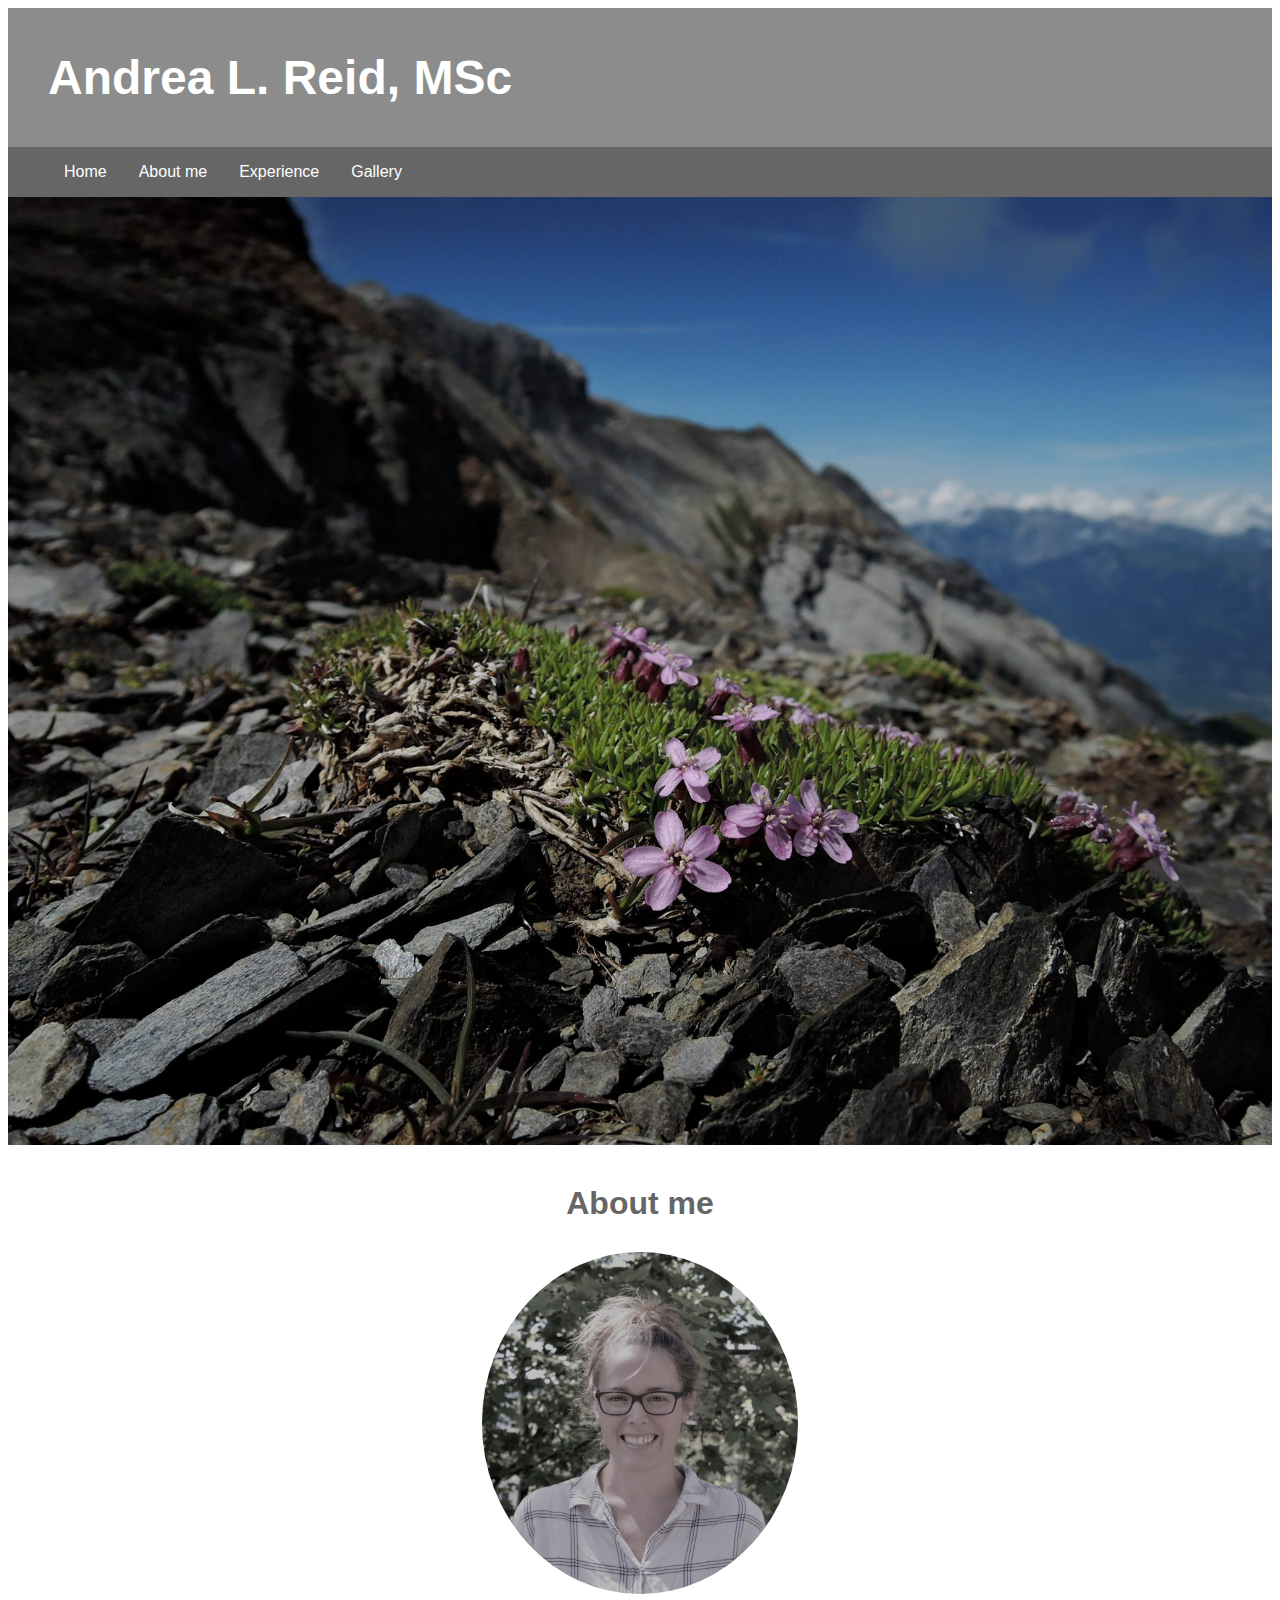
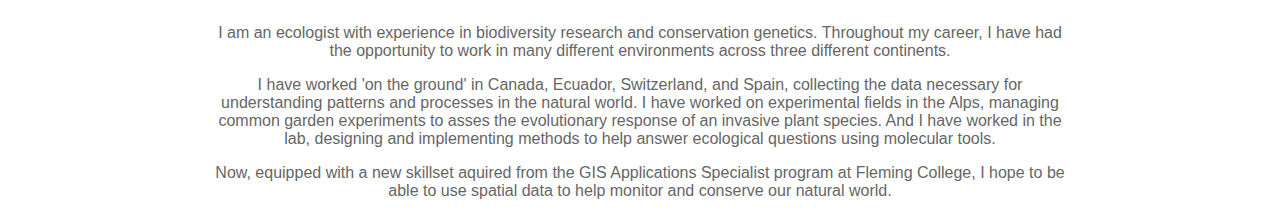
<file: index.html>
<!DOCTYPE html>

<html lang="en">

<head>

<title>Profile page</title>

<meta name="viewport" content="width=device-width, initial-scale=1">

<link rel="stylesheet" href="stylesheet.css">

</head>

<body>

<div class="header">
<h1>Andrea L. Reid, MSc</h1>
</div>


<!-- Source for navigation bar using list adapted from https://www.w3schools.com/css/css_navbar.asp and  https://www.w3schools.com/html/tryit.asp?filename=tryhtml_lists_menu*/  -->
  
<ul>
  <li><a href="#home">Home</a></li>
  <li><a href="#about">About me</a></li>
  <li><a href="experience.html">Experience</a></li>
  <li><a href="gallery.html">Gallery</a></li>
</ul>

<img src="images/Calanda_Silene.jpg" alt="Mountain flowers" class="cover">

<h2 class="subhead" id="about">About me</h2>

<img src="images/CHN_Lab_Photo_Slate.jpg" alt="Profile photo" class="circle" >

<p class="center margin">
I am an ecologist with experience in biodiversity research and conservation genetics. Throughout my career, I have had the opportunity to work in many different environments across three different continents. 
</p>
<p class="center margin">
I have worked 'on the ground' in Canada, Ecuador, Switzerland, and Spain, collecting the data necessary for understanding patterns and processes in the natural world. I have worked on experimental fields in the Alps, managing common garden experiments to asses the evolutionary response of an invasive plant species. And I have worked in the lab, designing and implementing methods to help answer ecological questions using molecular tools. 
</p>
<p class="center margin">
Now, equipped with a new skillset aquired from the GIS Applications Specialist program at Fleming College, I hope to be able to use spatial data to help monitor and conserve our natural world.
</p>



</body>
</html>
</file>
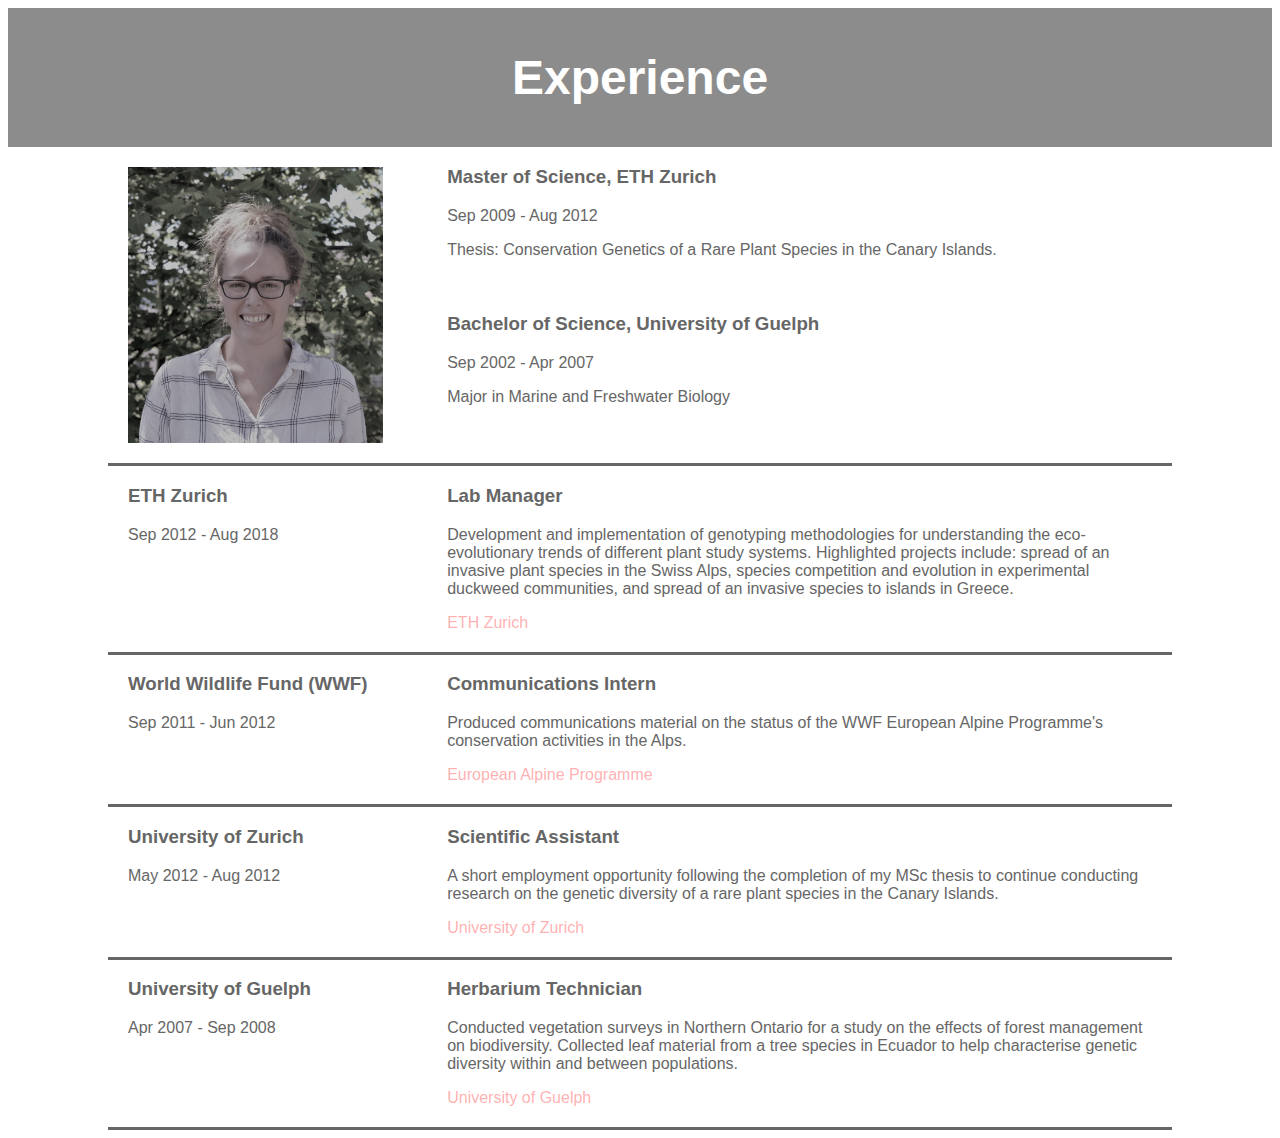
<file: experience.html>
<!DOCTYPE html>
<html lang="en">
<head>

<title>Experience page</title>
	
<meta name="viewport" content="width=device-width, initial-scale=1">

<link rel="stylesheet" href="stylesheet.css">

</head>

<!-- Source: inspiration for layout and style features from http://www.pascalvangemert.nl/#/experiences -->

<body>

<!-- Header -->
<div class="header2">
	<h1>Experience</h1>
</div>


<!-- Section layout adapted from https://www.w3schools.com/html/html_layout.asp* -->
<section>
 
  <aside>
  <img src="images/CHN_Lab_Photo_Slate.jpg" alt="Profile photo" class="experience">
  </aside>

  <article>

	<h3>Master of Science, ETH Zurich</h3>
	<p>Sep 2009 - Aug 2012</p>
	<p>Thesis: Conservation Genetics of a Rare Plant Species in the Canary Islands.</p>
  </article>
  
  <article>
	<h3>Bachelor of Science, University of Guelph</h3>
	<p>Sep 2002 - Apr 2007</p>
	<p>Major in Marine and Freshwater Biology</p>
  </article>
  
</section>

<section>

  <aside>
	<h3>ETH Zurich</h3>
	<p> Sep 2012 - Aug 2018</p>	
  </aside>
  
  <article> 
    <h3>Lab Manager</h3>
    <p>Development and implementation of genotyping methodologies for understanding the eco-evolutionary trends of different plant study systems. Highlighted projects include: spread of an invasive plant species in the Swiss Alps, species competition and evolution in experimental duckweed communities, and spread of an invasive species to islands in Greece. </p>
    <a href = "https://plantecology.ethz.ch/" class="links">ETH Zurich</a>	
  </article>
	
</section>

<section>

  <aside>
    <h3>World Wildlife Fund (WWF)</h3>
	<p> Sep 2011 - Jun 2012</p>	
  </aside>
  
  <article> 
    <h3>Communications Intern</h3>
    <p>Produced communications material on the status of the WWF European Alpine Programme's conservation activities in the Alps. </p>
    <a href = "https://wwf.panda.org/knowledge_hub/where_we_work/alps/ealp2/#:~:text=International%20cooperation%20across%20the%20Alps%20is%20key%20to%20saving%20Alpine%20nature.&text=By%20adopting%20the%20ecoregional%20approach,the%20Convention%20on%20Biological%20Diversity." class="links">European Alpine Programme</a>	
  </article>

</section>

<section>

  <aside>
    <h3>University of Zurich</h3>
	<p>May 2012 - Aug 2012</p>	
  </aside>
  
  <article> 
    <h3>Scientific Assistant</h3>
    <p>A short employment opportunity following the completion of my MSc thesis to continue conducting research on the genetic diversity of a rare plant species in the Canary Islands. </p>
    <a href = "https://www.systbot.uzh.ch/en.html" class="links">University of Zurich</a>	
  </article>

</section>

<section>

  <aside>
    <h3>University of Guelph</h3>
	<p> Apr 2007 - Sep 2008</p>	
  </aside>
  
  <article> 
    <h3>Herbarium Technician</h3>
    <p>Conducted vegetation surveys in Northern Ontario for a study on the effects of forest management on biodiversity. Collected leaf material from a tree species in Ecuador to help characterise genetic diversity within and between populations. </p>
    <a href = "https://biodiversity.uoguelph.ca/collections/herbarium" class="links">University of Guelph</a>	
  </article>
  
</section>

</body>
</html>
</file>
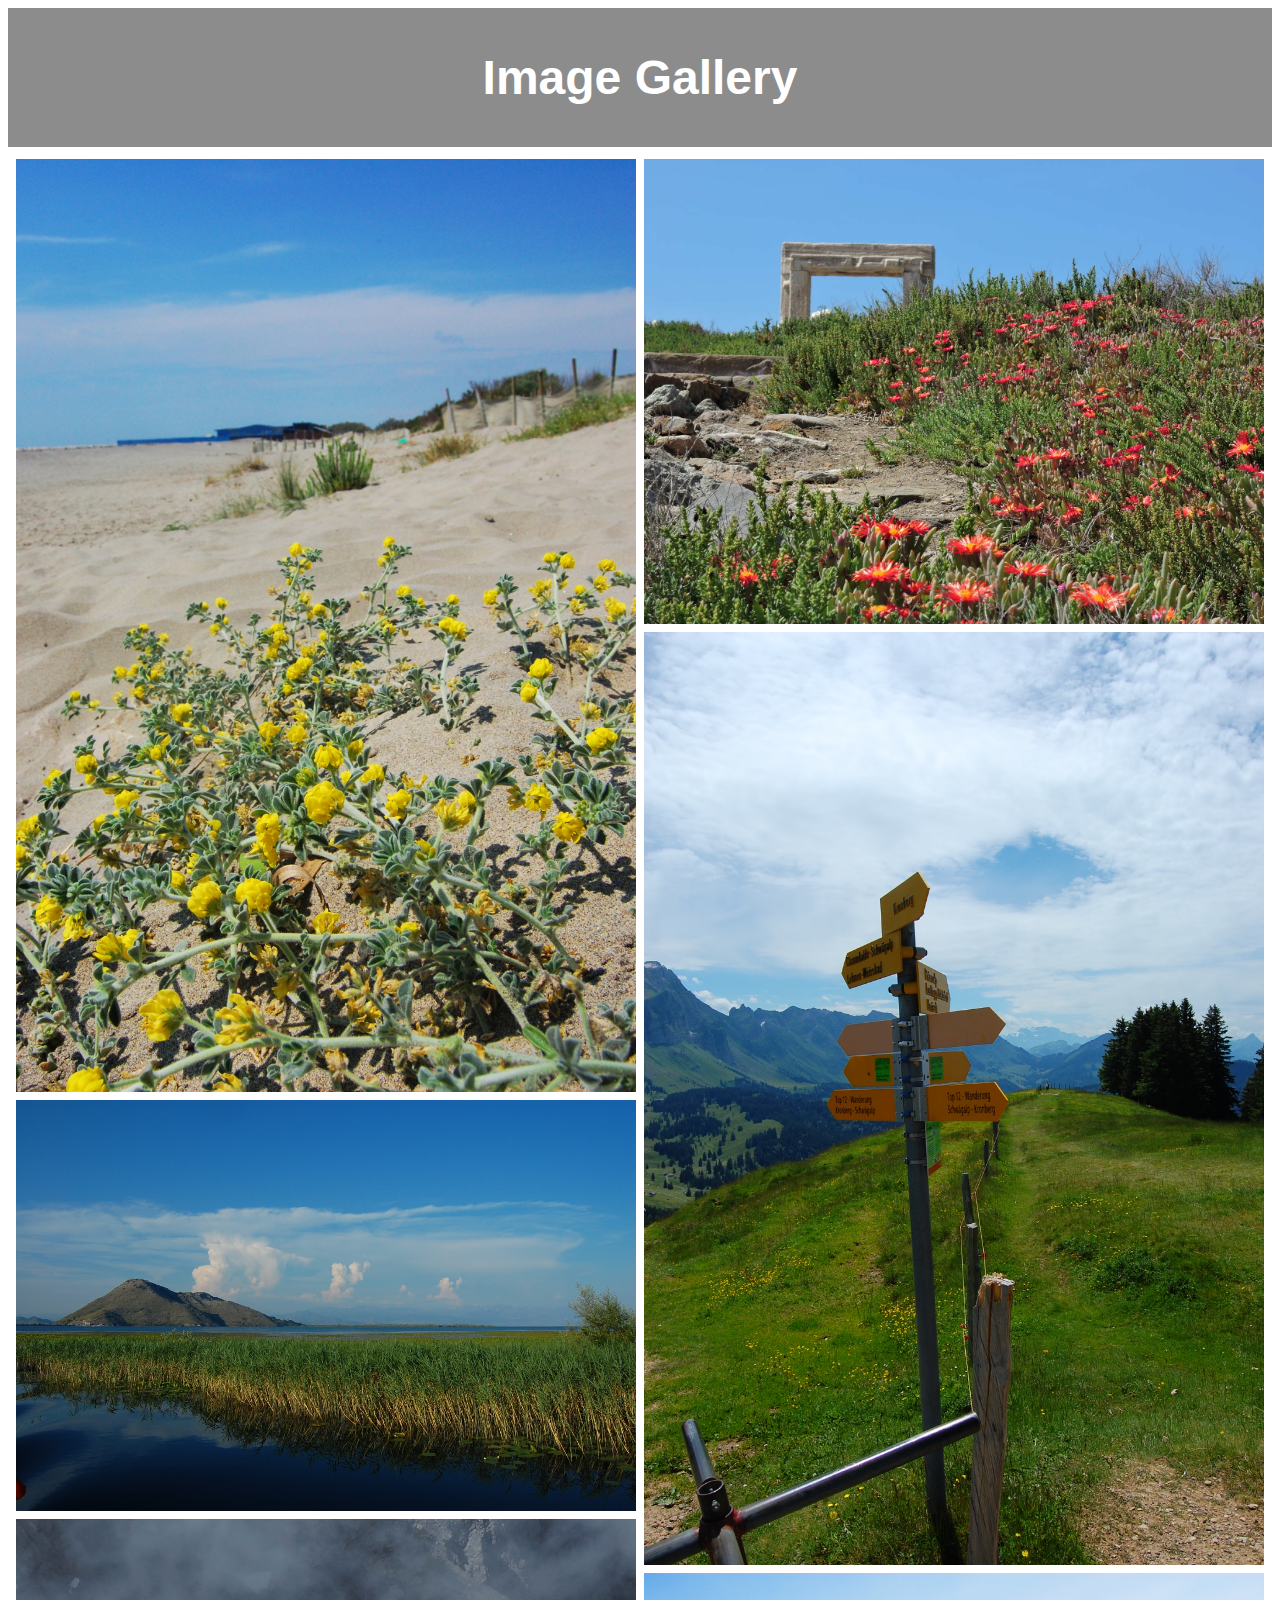
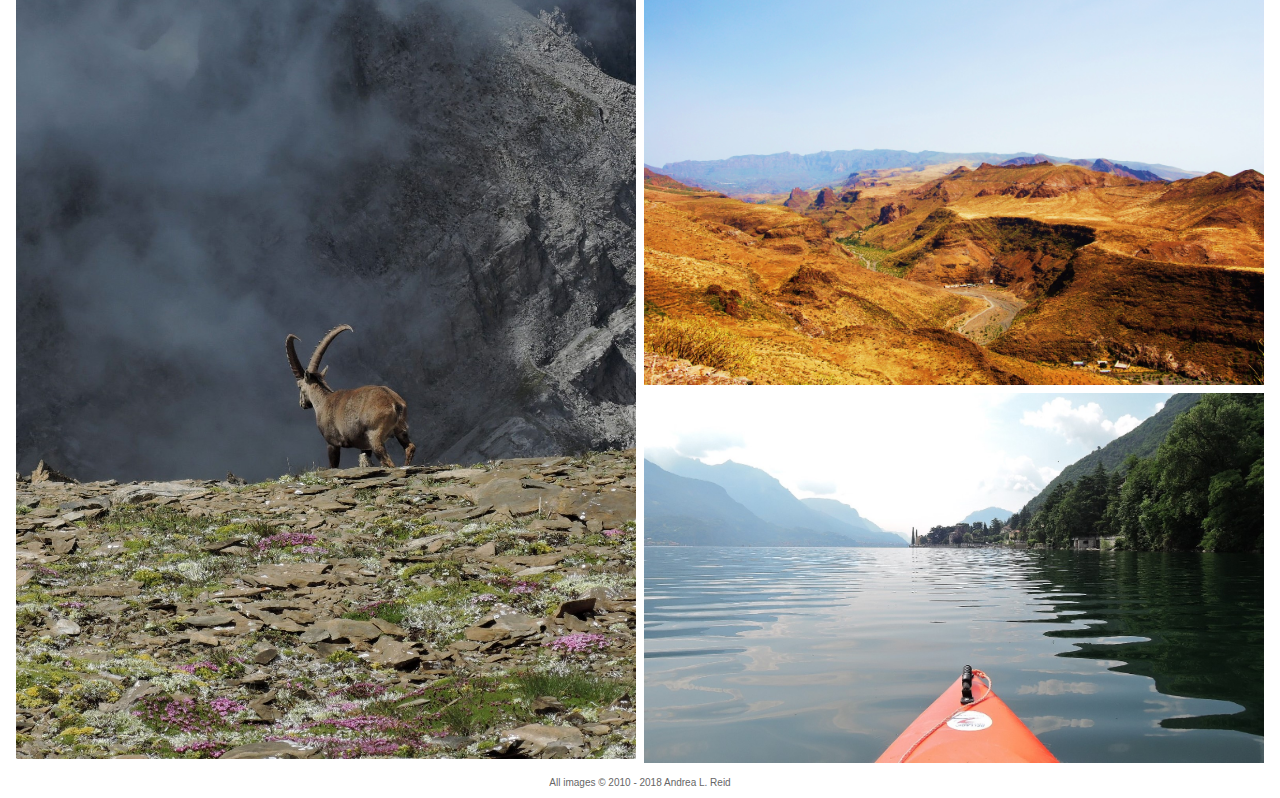
<file: gallery.html>
<!DOCTYPE html>

<html lang="en">

<head>

<title>Gallery page</title>
	
<link rel="stylesheet" href="stylesheet.css">

</head>
	
<body>

<!-- Header -->

<div class="header2">
  <h1>Image Gallery</h1>
</div>

<!-- Photo Grid adapted from https://www.w3schools.com/howto/howto_css_image_grid_responsive.asp -->

<div class="row"> 
  <div class="column">
    <img src="images/Beach_flowers.JPG" alt="South of France beach flowers" style="width:100%" class="gallery">
    <img src="images/Lake_Skadar.JPG" alt="Lake Skadar, Montenegro" style="width:100%" class="gallery">
    <img src="images/Calanda_Ibex_2.jpg" alt="Ibex in the Swiss Alps" style="width:100%" class="gallery">
  </div>
  <div class="column">
    <img src="images/Naxos_flowers.JPG" alt="Naxos flowers" style="width:100%" class="gallery">
    <img src="images/Swiss_hiking_2.JPG" alt="Swiss Alps hiking routes" style="width:100%" class="gallery">
    <img src="images/Gran_Canaria_2.JPG" alt="Terrain on Gran Canaria" style="width:100%" class="gallery">
	<img src="images/LakeComo_kayak.JPG" alt="Kayaking on Lake Como" style="width:100%" class="gallery">
  </div>  
</div>

<p class="copyright">All images © 2010 - 2018 Andrea L. Reid</p>

</body>
</html>
</file>
<file: stylesheet.css>
/* Stylesheet for webpage */

/* Source of inspiration for layout http://www.pascalvangemert.nl/#/profile */

body {font-family: Arial, Helvetica, sans-serif;
	color: #666;
}

.header {text-align: left;
	background-color: #666;
	opacity: 0.75;
	padding: 10px 40px;
	font-size: 1.5em;
	color: white;
	margin: 0;
}

.header2 {text-align: center;
	background-color: #666;
	opacity: 0.75;
	padding: 10px;
	font-size: 1.5em;
	color: white;
	margin: 0;
}

h2 {text-align: center;
	color: #666;
	font-size: 2em;
	margin-top: 40px;
	margin-bottom: 30px;
}

p {text-align: left;
	color: #666;
	margin-left: auto;
	margin-right: auto;
}

p.center {text-align: center;
}

@media only screen and (min-width: 800px) {
	p.margin {margin-left: 200px;
		margin-right: 200px;
	}
}

/*Source for navigation bar using list adapted from https://www.w3schools.com/css/css_navbar.asp and  https://www.w3schools.com/html/tryit.asp?filename=tryhtml_lists_menu*/

ul {list-style-type: none;
	margin: 0;
	overflow: hidden;
	background-color: #333333;
	opacity: 0.75;
}

li {float: left;
}

li a {display: block;
	color: white;
	text-align: center;
	padding: 16px;
	text-decoration: none;
}

li a:hover {background-color: #111111;
}


/*source: responsive image adapted from https://www.w3schools.com/css/css3_images.asp*/

img.cover {display: block;
	margin-left: auto;
	margin-right: auto;
	max-width: 100%;
}

/*source: circle image from https://www.w3schools.com/howto/howto_css_rounded_images.asp*/

img.circle {display: block;
	border-radius: 50%;
	max-width:25%;
	margin-top:0px;
	margin-bottom:30px;
	margin-left: auto;
	margin-right: auto;
}

/* Source of box layout from https://www.w3schools.com/html/html_layout.asp*/

/* Source of @media rule https://www.w3schools.com/cssref/css3_pr_mediaquery.asp */

@media only screen and (min-width: 1100px) {
* {box-sizing: border-box;
}

img.experience	{display: block;
	float: left;
	margin-top: 20px;
	margin-left: auto;
	margin-right: auto;	
	width: 255px;
	height: 276px;
}

aside {float: left;
	padding-right: 20px;
	padding-left: 20px;
	padding-top: 0px;
	padding-bottom: 20px;
	width: 30%;
}

article {float: left;
	padding-right: 20px;
	padding-left: 20px;
	padding-top: 0px;
	padding-bottom: 20px;
	width: 70%;
}

section {margin-top: 0px;
	margin-bottom: 0px;
	margin-left: 100px;
	margin-right: 100px;
	border-bottom-style: solid;
	border-bottom-color: #666;
}

section:after {content: "";
  display: table;
  clear: both;
}

}

@media only screen and (max-width: 1100px) {

p {text-align: center;
}
	
img.experience {display: block;
	margin-top: 20px;
	margin-left: auto;
	margin-right: auto;
	width: 255px;
	height: 276px;
}

aside {padding-top: 0px;
	text-align: center;
}

article {padding-top: 0px;
	padding-bottom: 20px;
	text-align: center;
}

section {margin-top: 20px;
	margin-bottom: 20px;
	margin-left: auto;
	margin-right: auto;
	border-bottom-style: solid;
	border-bottom-color: #666;
}

section:after {content: "";
  	display: table;
  	clear: both;
}

}

a.links {text-decoration: none;
	color: rgba(255, 99, 100, 0.5);
}

/*Source of responsive gallery from https://www.w3schools.com/howto/howto_css_image_grid_responsive.asp*/

* {
  box-sizing: border-box;
}

body.gallery {
  margin: 0;
  font-family: Arial, Helvetica, sans-serif;
}

.row {
  display: -ms-flexbox;
  display: flex;
  -ms-flex-wrap: wrap;
  flex-wrap: wrap;
  padding: 0 4px;
}

.column img.gallery {
  margin-top: 8px;
  vertical-align: middle;
  width: 100%;
}

.column {
  -ms-flex: 50%;
  flex: 50%;
  max-width: 50%;
  padding: 4px;
}


/* Responsive layout - stacks the two columns; source from https://www.w3schools.com/howto/howto_css_image_grid_responsive.asp*/

@media screen and (max-width: 600px) {
  .column {
    -ms-flex: 100%;
    flex: 100%;
    max-width: 100%;
  }
}

p.copyright {text-align: center;
  font-size: 10px;
  color: #666;
}
</file>
